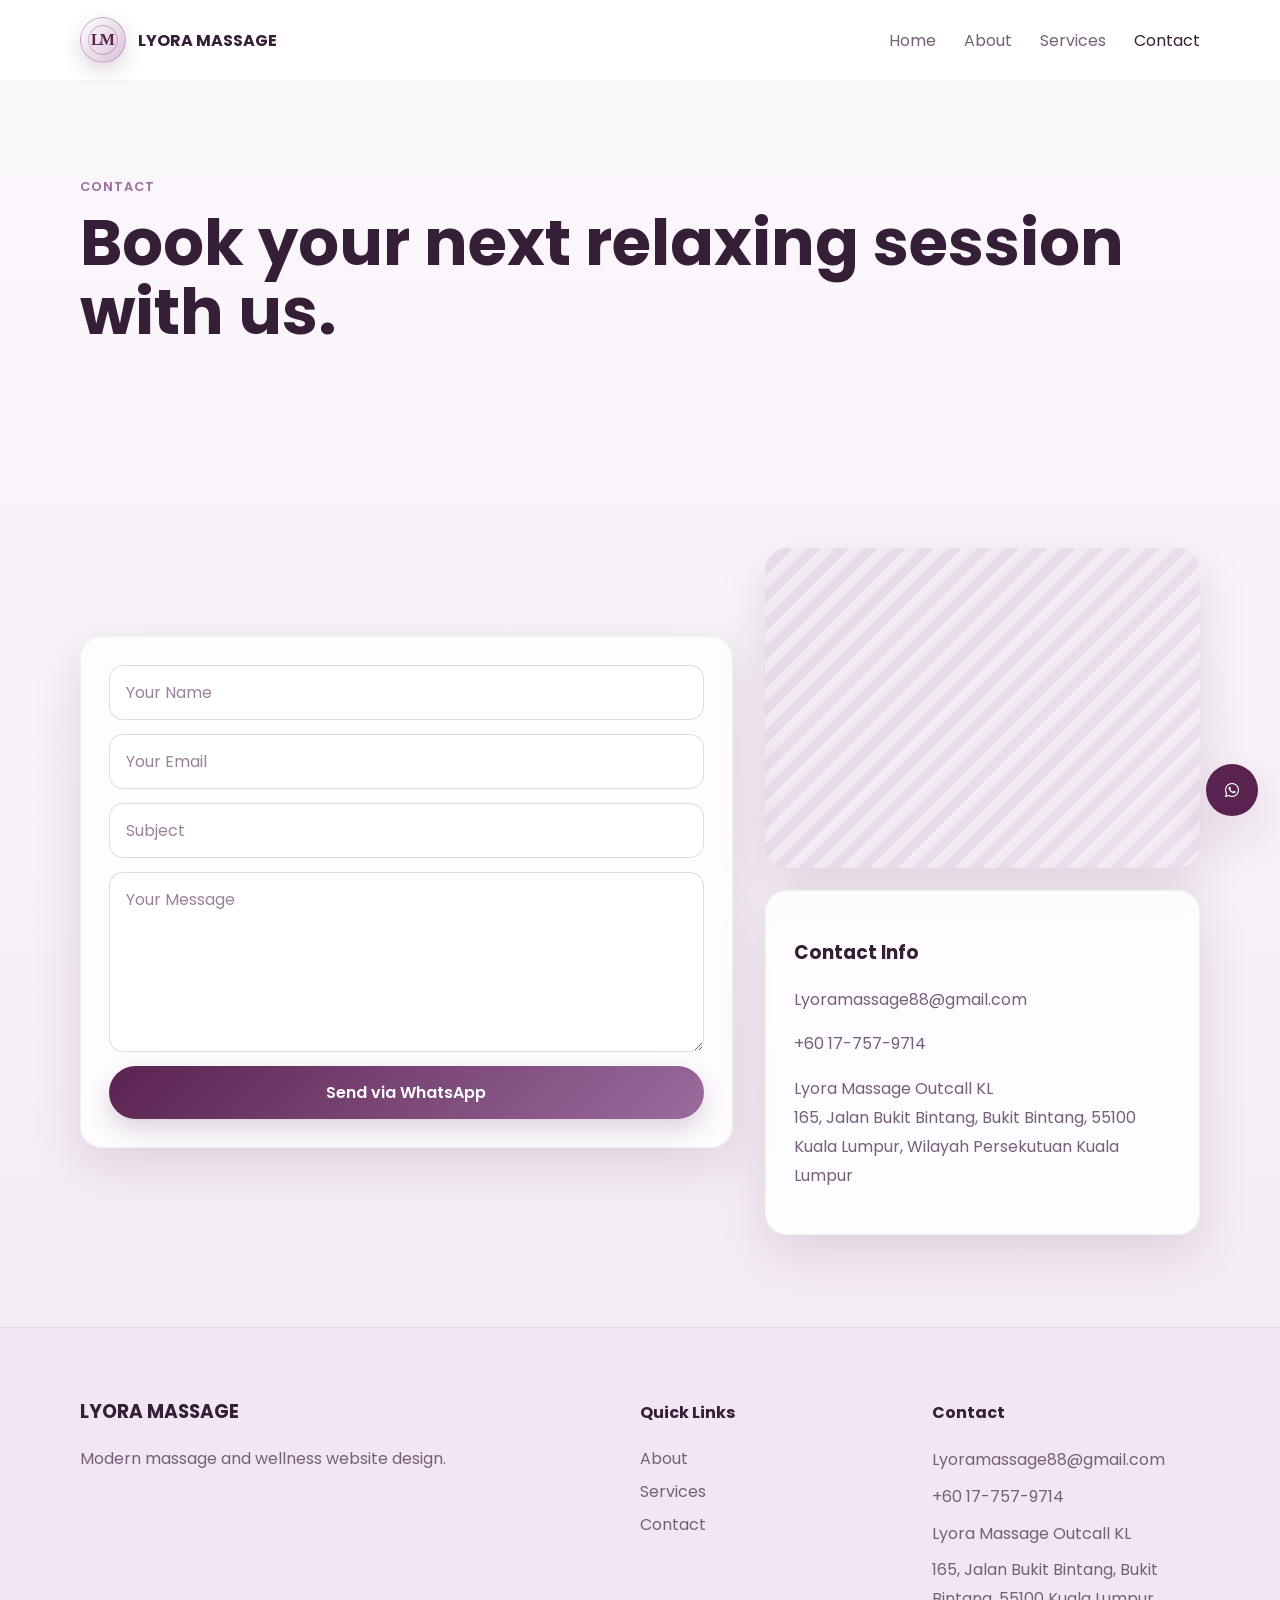
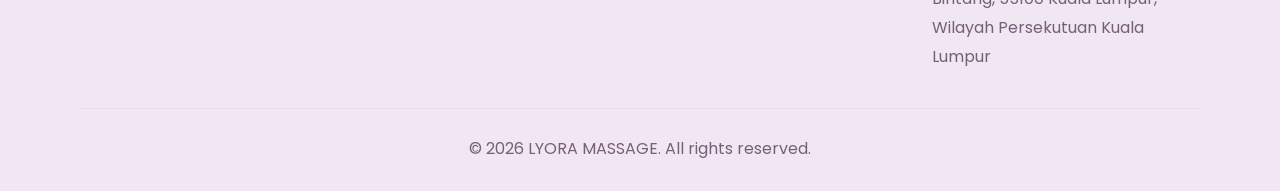
<file: contact.html>
<!DOCTYPE html>
<html lang="en">
  <head>
    <meta charset="UTF-8" />
    <meta name="viewport" content="width=device-width, initial-scale=1.0" />
    <title>Contact | Lyora Massage Outcall KL</title>
    <link rel="preconnect" href="https://fonts.googleapis.com" />
    <link rel="preconnect" href="https://fonts.gstatic.com" crossorigin />
    <link
      href="https://fonts.googleapis.com/css2?family=Poppins:wght@300;400;500;600;700;800&display=swap"
      rel="stylesheet"
    />
    <link
      rel="stylesheet"
      href="https://cdnjs.cloudflare.com/ajax/libs/font-awesome/6.5.0/css/all.min.css"
      crossorigin="anonymous"
      referrerpolicy="no-referrer"
    />
    <link rel="stylesheet" href="style.css" />
    <link rel="stylesheet" href="responsive.css" />
  </head>
  <body>
    <header class="header" id="top">
      <div class="container nav-wrap">
        <a class="brand" href="index.html">
          <span class="brand-mark"><!-- INSERT LOGO HERE --></span>
          <span class="brand-text">LYORA MASSAGE</span>
        </a>
        <button class="nav-toggle" aria-label="Toggle navigation">
          <i class="fa-solid fa-bars"></i>
        </button>
        <nav class="nav">
          <a href="index.html">Home</a>
          <a href="about.html">About</a>
          <a href="service.html">Services</a>
          <a href="contact.html" class="active">Contact</a>
        </nav>
      </div>
    </header>

    <main>
      <section class="page-hero section">
        <div class="container">
          <span class="eyebrow reveal">Contact</span>
          <h1 class="reveal">Book your next relaxing session with us.</h1>
        </div>
      </section>

      <section class="section">
        <div class="container contact-grid">
          <form class="contact-form reveal">
            <input type="text" placeholder="Your Name" />
            <input type="email" placeholder="Your Email" />
            <input type="text" placeholder="Subject" />
            <textarea rows="6" placeholder="Your Message"></textarea>
            <a href="https://wa.me/60177579714" target="_blank" rel="noopener" class="btn btn-primary">Send via WhatsApp</a>
          </form>

          <div class="contact-side">
            <div class="map-box reveal">
              <iframe
                title="Lyora Massage Outcall KL location"
                src="https://www.google.com/maps?q=165%20Jalan%20Bukit%20Bintang%2C%2055100%20Kuala%20Lumpur&output=embed"
                loading="lazy"
                referrerpolicy="no-referrer-when-downgrade"
              ></iframe>
            </div>

            <div class="info-card reveal">
              <h3>Contact Info</h3>
              <p><a href="mailto:Lyoramassage88@gmail.com">Lyoramassage88@gmail.com</a></p>
              <p><a href="https://wa.me/60177579714" target="_blank" rel="noopener">+60 17-757-9714</a></p>
              <p>Lyora Massage Outcall KL<br />165, Jalan Bukit Bintang, Bukit Bintang, 55100 Kuala Lumpur, Wilayah Persekutuan Kuala Lumpur</p>
            </div>
          </div>
        </div>
      </section>
    </main>

    <a
      class="whatsapp-float"
      href="https://wa.me/60177579714"
      target="_blank"
      rel="noopener"
    >
      <!-- INSERT WHATSAPP LINK -->
      <i class="fa-brands fa-whatsapp"></i>
    </a>
    <button class="back-to-top" aria-label="Back to top">
      <i class="fa-solid fa-arrow-up"></i>
    </button>

    <footer class="footer">
      <div class="container footer-grid">
        <div>
          <h3>LYORA MASSAGE</h3>
          <p>Modern massage and wellness website design.</p>
        </div>
        <div>
          <h4>Quick Links</h4>
          <a href="about.html">About</a>
          <a href="service.html">Services</a>
          <a href="contact.html">Contact</a>
        </div>
        <div>
          <h4>Contact</h4>
          <p><a href="mailto:Lyoramassage88@gmail.com">Lyoramassage88@gmail.com</a></p>
          <p><a href="https://wa.me/60177579714" target="_blank" rel="noopener">+60 17-757-9714</a></p>
          <p>Lyora Massage Outcall KL</p>
          <p>165, Jalan Bukit Bintang, Bukit Bintang, 55100 Kuala Lumpur, Wilayah Persekutuan Kuala Lumpur</p>
        </div>
      </div>
      <div class="container footer-bottom">
        <p>&copy; 2026 LYORA MASSAGE. All rights reserved.</p>
      </div>
    </footer>

    <script src="script.js"></script>
  </body>
</html>
</file>
<file: style.css>
:root {
  --bg: #fbf8fc;
  --surface: #ffffff;
  --card: #ffffff;
  --text: #351f36;
  --muted: #765f78;
  --primary: #9b6b9e;
  --primary-2: #d9bfd9;
  --wine: #5a234f;
  --white: #ffffff;
  --shadow: 0 18px 50px rgba(90, 35, 79, 0.14);
  --radius: 22px;
}

* {
  box-sizing: border-box;
}

html {
  scroll-behavior: smooth;
}

body {
  margin: 0;
  min-width: 320px;
  font-family: "Poppins", sans-serif;
  background: linear-gradient(180deg, #fbf8fc 0%, #f2e8f3 100%);
  color: var(--text);
  overflow-x: hidden;
}

img {
  display: block;
  max-width: 100%;
}

button,
input,
textarea {
  font: inherit;
}

a {
  text-decoration: none;
  color: inherit;
}

.container {
  width: min(1120px, calc(100% - 32px));
  margin: 0 auto;
}

.section {
  padding: 92px 0;
}

.header {
  position: sticky;
  top: 0;
  z-index: 1000;
  background: rgba(255, 255, 255, 0.92);
  backdrop-filter: blur(16px);
  border-bottom: 1px solid rgba(35, 48, 66, 0.06);
}

.nav-wrap {
  display: flex;
  align-items: center;
  justify-content: space-between;
  min-height: 80px;
}

.brand {
  display: inline-flex;
  align-items: center;
  gap: 12px;
  font-weight: 700;
}

.brand-mark {
  width: 46px;
  height: 46px;
  border-radius: 50%;
  background: linear-gradient(135deg, #ffffff 0%, var(--primary-2) 100%);
  border: 1px solid rgba(155, 107, 158, 0.45);
  display: grid;
  place-items: center;
  color: var(--wine);
  position: relative;
  box-shadow: 0 8px 20px rgba(90, 35, 79, 0.18);
}

.brand-mark::before {
  content: "LM";
  font-family: Georgia, "Times New Roman", serif;
  font-size: 1rem;
  font-weight: 700;
  letter-spacing: -0.12em;
  transform: translateX(-1px);
}

.brand-mark::after {
  content: "";
  position: absolute;
  width: 28px;
  height: 28px;
  border: 1px solid rgba(90, 35, 79, 0.3);
  border-radius: 50%;
}

.nav {
  display: flex;
  gap: 28px;
}

.nav a {
  color: var(--muted);
  transition: 0.3s ease;
}

.nav a.active,
.nav a:hover {
  color: var(--text);
}

.nav-toggle {
  display: none;
  background: none;
  border: 0;
  color: var(--text);
  font-size: 1.3rem;
  padding: 10px;
  cursor: pointer;
}

.nav-toggle:focus-visible,
a:focus-visible,
button:focus-visible,
input:focus-visible,
textarea:focus-visible {
  outline: 3px solid rgba(155, 107, 158, 0.45);
  outline-offset: 3px;
}

.hero-grid,
.grid-2,
.contact-grid {
  display: grid;
  gap: 32px;
  align-items: center;
}

.hero-grid,
.grid-2 {
  grid-template-columns: repeat(2, 1fr);
}

.hero-content h1,
.page-hero h1 {
  font-size: clamp(2.2rem, 5vw, 4.8rem);
  line-height: 1.08;
  margin: 10px 0 18px;
  overflow-wrap: anywhere;
}

h2,
h3,
h4 {
  overflow-wrap: anywhere;
}

.eyebrow {
  color: var(--primary);
  font-weight: 600;
  letter-spacing: 0.08em;
  text-transform: uppercase;
  font-size: 0.8rem;
}

p {
  color: var(--muted);
  line-height: 1.8;
}

.btn {
  display: inline-flex;
  align-items: center;
  justify-content: center;
  padding: 14px 24px;
  border-radius: 999px;
  font-weight: 600;
  transition: 0.3s ease;
}

.btn-primary {
  background: linear-gradient(135deg, var(--wine), var(--primary));
  color: var(--white);
  box-shadow: 0 10px 24px rgba(90, 35, 79, 0.2);
}

.btn-primary:hover {
  background: linear-gradient(135deg, #431a3b, var(--wine));
  transform: translateY(-2px);
}

.btn-secondary {
  border: 1px solid rgba(35, 48, 66, 0.12);
  color: var(--text);
  background: rgba(255, 255, 255, 0.7);
}

.hero-actions {
  display: flex;
  gap: 14px;
  flex-wrap: wrap;
  margin: 30px 0;
}

.hero-stats {
  display: flex;
  gap: 18px;
  flex-wrap: wrap;
}

.hero-stats div {
  background: rgba(155, 107, 158, 0.12);
  padding: 16px 18px;
  border-radius: 16px;
  min-width: 130px;
}

.hero-stats strong,
.hero-stats span {
  display: block;
}

.hero-stats span {
  color: var(--muted);
  font-size: 0.9rem;
}

.image-card,
.service-img,
.gallery-item,
.map-box {
  isolation: isolate;
  border-radius: var(--radius);
  background: linear-gradient(135deg, rgba(155, 107, 158, 0.18), rgba(217, 191, 217, 0.36));
  min-height: 320px;
  box-shadow: var(--shadow);
  position: relative;
  overflow: hidden;
}

.image-card img,
.service-img img,
.gallery-item img {
  position: absolute;
  inset: 0;
  width: 100%;
  height: 100%;
  object-fit: cover;
  z-index: 0;
}

.image-card::before,
.service-img::before,
.gallery-item::before,
.map-box::before {
  content: "";
  position: absolute;
  inset: 0;
  background: repeating-linear-gradient(
    135deg,
    rgba(255, 255, 255, 0.48) 0,
    rgba(255, 255, 255, 0.35) 10px,
    transparent 10px,
    transparent 20px
  );
}

.content-card,
.info-card,
.testimonial-card,
.contact-form,
.cta-box {
  background: rgba(255, 255, 255, 0.82);
  border: 1px solid rgba(35, 48, 66, 0.06);
  border-radius: var(--radius);
  padding: 28px;
  box-shadow: var(--shadow);
}

.check-list {
  list-style: none;
  padding: 0;
  margin: 20px 0;
}

.check-list li::before {
  content: "✓";
  color: var(--primary);
  margin-right: 10px;
}

.section-heading {
  margin-bottom: 26px;
}

.cards-grid,
.gallery-grid {
  display: grid;
  gap: 22px;
}

.cards-grid {
  grid-template-columns: repeat(3, 1fr);
}

.gallery-grid {
  grid-template-columns: repeat(3, 1fr);
}

.service-card,
.testimonial-card,
.info-card {
  position: relative;
  overflow: hidden;
}

.service-icon {
  font-size: 1.4rem;
  color: var(--primary);
  margin-top: 18px;
}

.gallery-item {
  min-height: 220px;
}

.testimonial-card p {
  font-size: 1rem;
  color: var(--text);
}

.contact-grid {
  grid-template-columns: 1.2fr 0.8fr;
}

.contact-form {
  display: grid;
  gap: 14px;
}

.contact-form input,
.contact-form textarea {
  width: 100%;
  border: 1px solid rgba(90, 35, 79, 0.16);
  background: #ffffff;
  color: var(--text);
  border-radius: 14px;
  padding: 14px 16px;
  font-family: inherit;
  transition: border-color 0.3s ease, box-shadow 0.3s ease;
}

.contact-form input::placeholder,
.contact-form textarea::placeholder {
  color: #9a829b;
}

.contact-form input:focus,
.contact-form textarea:focus {
  border-color: var(--primary);
  box-shadow: 0 0 0 4px rgba(155, 107, 158, 0.14);
  outline: none;
}

.map-box {
  display: grid;
  place-items: center;
  color: var(--text);
  margin-bottom: 22px;
}

.map-box iframe {
  position: absolute;
  inset: 0;
  width: 100%;
  height: 100%;
  border: 0;
}

.contact-form input,
.contact-form textarea {
  min-width: 0;
}

.footer-grid > * {
  min-width: 0;
}

.footer {
  padding: 50px 0 20px;
  background: #f1e7f2;
  border-top: 1px solid rgba(35, 48, 66, 0.06);
}

.footer-grid {
  display: grid;
  grid-template-columns: 2fr 1fr 1fr;
  gap: 24px;
}

.footer a,
.footer p {
  display: block;
  margin: 8px 0;
  color: var(--muted);
}

.footer-bottom {
  margin-top: 28px;
  border-top: 1px solid rgba(35, 48, 66, 0.06);
  padding-top: 18px;
  text-align: center;
}

.whatsapp-float,
.back-to-top {
  position: fixed;
  right: 22px;
  width: 52px;
  height: 52px;
  border-radius: 50%;
  display: grid;
  place-items: center;
  z-index: 999;
  border: 0;
  cursor: pointer;
  box-shadow: var(--shadow);
}

.whatsapp-float {
  bottom: 84px;
  background: var(--wine);
  color: #fff;
}

.back-to-top {
  bottom: 22px;
  background: linear-gradient(135deg, #9b6b9e, #d9bfd9);
  color: #ffffff;
  opacity: 0;
  visibility: hidden;
  transition: 0.3s ease;
}

.back-to-top.show {
  opacity: 1;
  visibility: visible;
}

.reveal {
  opacity: 0;
  transform: translateY(24px);
  transition: 0.8s ease;
}

.reveal.visible {
  opacity: 1;
  transform: translateY(0);
}

.hero-image,
.service-img {
  min-height: 220px;
}

.cta-box {
  text-align: center;
}

.text-link {
  color: var(--primary);
  font-weight: 600;
}

.package-grid {
  display: grid;
  grid-template-columns: repeat(3, 1fr);
  gap: 22px;
  margin-top: 32px;
}

.package-card {
  background: rgba(255, 255, 255, 0.86);
  border: 1px solid rgba(35, 48, 66, 0.06);
  border-radius: var(--radius);
  padding: 28px;
  box-shadow: var(--shadow);
}

.featured-package {
  border-color: rgba(155, 107, 158, 0.45);
  transform: translateY(-8px);
}

.package-card h3 {
  margin: 12px 0 8px;
}

.package-price {
  display: block;
  color: var(--primary);
  font-size: 2rem;
  margin-bottom: 16px;
}

.package-list {
  list-style: none;
  padding: 0;
  margin: 0 0 22px;
}

.package-list li {
  color: var(--muted);
  margin: 10px 0;
}

.package-list li::before {
  content: "✓";
  color: var(--primary);
  margin-right: 10px;
}

.massage-details {
  display: grid;
  grid-template-columns: repeat(2, 1fr);
  gap: 22px;
  margin-top: 32px;
}

.massage-details h3 {
  margin-top: 0;
}
</file>
<file: responsive.css>
@media (max-width: 992px) {
  .hero-grid,
  .grid-2,
  .contact-grid,
  .cards-grid,
  .gallery-grid,
  .footer-grid {
    grid-template-columns: 1fr 1fr;
  }

  .contact-grid,
  .hero-grid,
  .grid-2 {
    grid-template-columns: 1fr;
  }

  .hero-media {
    order: -1;
  }

  .hero-content {
    text-align: center;
  }

  .hero-actions,
  .hero-stats {
    justify-content: center;
  }
}

@media (max-width: 768px) {
  .container {
    width: min(100% - 28px, 560px);
  }

  .nav-toggle {
    display: block;
  }

  .nav {
    position: absolute;
    top: 80px;
    left: 0;
    right: 0;
    background: rgba(247, 251, 255, 0.98);
    flex-direction: column;
    padding: 18px 24px;
    display: none;
    border-bottom: 1px solid rgba(35, 48, 66, 0.06);
  }

  .nav.open {
    display: flex;
  }

  .cards-grid,
  .gallery-grid,
  .footer-grid,
  .package-grid,
  .massage-details {
    grid-template-columns: 1fr;
  }

  .featured-package {
    transform: none;
  }

  .brand-text {
    font-size: 0.9rem;
  }

  .section {
    padding: 70px 0;
  }

  .image-card,
  .service-img,
  .gallery-item,
  .map-box {
    min-height: 260px;
  }

  .footer-grid {
    gap: 10px;
  }
}

@media (max-width: 480px) {
  .nav-wrap {
    min-height: 70px;
  }

  .nav {
    top: 70px;
  }

  .brand {
    gap: 8px;
  }

  .brand-mark {
    width: 40px;
    height: 40px;
  }

  .brand-text {
    font-size: 0.78rem;
    letter-spacing: 0.02em;
  }

  .hero-content h1,
  .page-hero h1 {
    font-size: clamp(2rem, 11vw, 3rem);
  }

  .hero-stats div {
    width: 100%;
    text-align: center;
  }

  .content-card,
  .info-card,
  .testimonial-card,
  .contact-form,
  .cta-box {
    padding: 22px;
  }

  .whatsapp-float,
  .back-to-top {
    right: 14px;
    width: 46px;
    height: 46px;
  }

  .whatsapp-float {
    bottom: 76px;
  }

  .back-to-top {
    bottom: 18px;
  }
}
</file>
